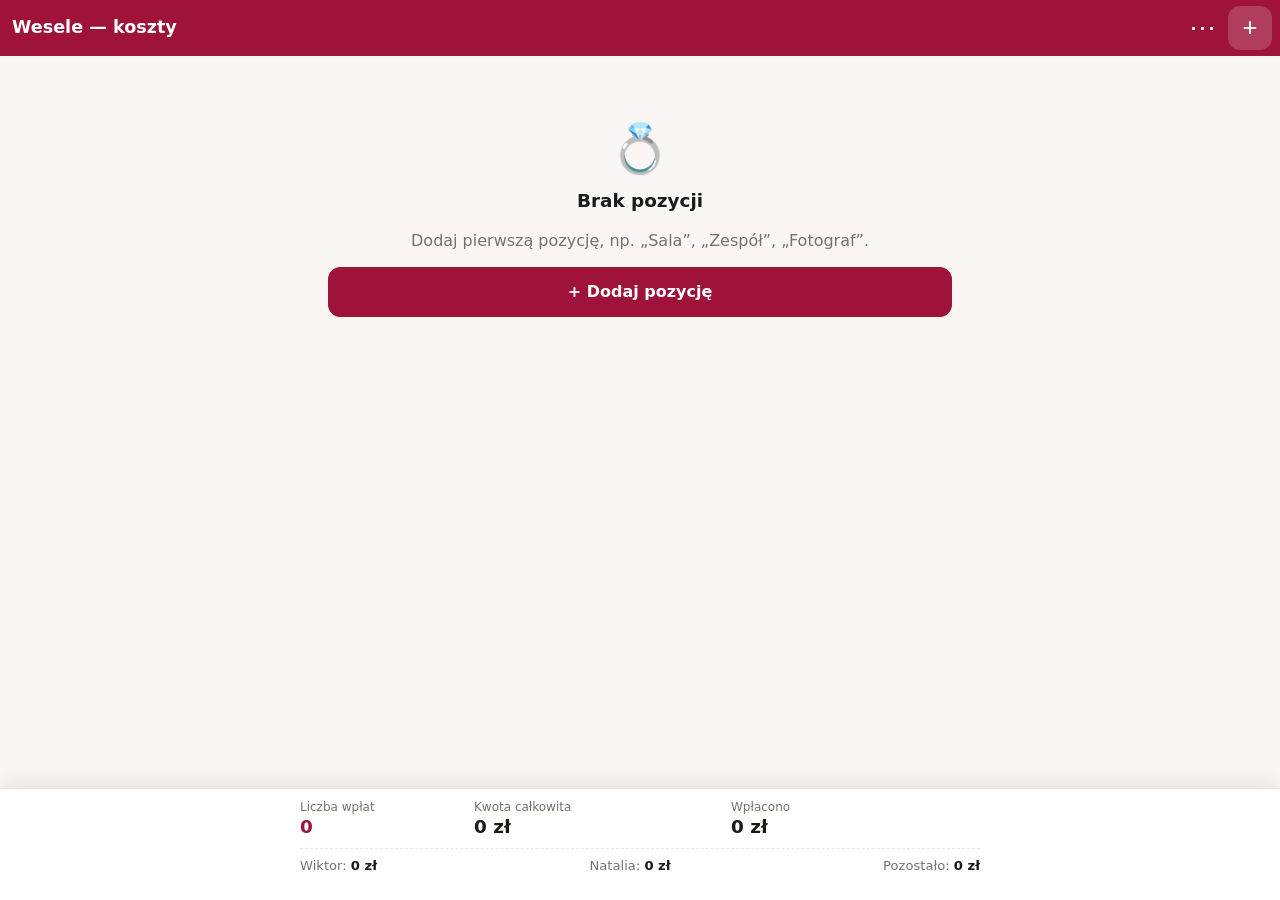
<file: wesele/index.html>
<!doctype html>
<html lang="pl">
<head>
  <meta charset="utf-8">
  <meta name="viewport" content="width=device-width, initial-scale=1, viewport-fit=cover">
  <meta name="theme-color" content="#9f1239">
  <meta name="apple-mobile-web-app-capable" content="yes">
  <meta name="mobile-web-app-capable" content="yes">
  <meta name="apple-mobile-web-app-status-bar-style" content="black-translucent">
  <meta name="apple-mobile-web-app-title" content="Wesele">
  <title>Wesele — koszty</title>
  <link rel="manifest" href="manifest.webmanifest">
  <link rel="icon" href="icons/icon.svg" type="image/svg+xml">
  <link rel="apple-touch-icon" href="icons/apple-touch-icon.png">
  <link rel="stylesheet" href="styles.css">
</head>
<body>
  <header class="topbar">
    <button class="icon-btn" id="backBtn" type="button" aria-label="Wstecz" hidden>&#8249;</button>
    <h1 id="pageTitle">Wesele — koszty</h1>
    <button class="icon-btn" id="menuBtn" type="button" aria-label="Kopia zapasowa">&#8943;</button>
    <button class="icon-btn add" id="addBtn" type="button" aria-label="Dodaj">+</button>
  </header>

  <main id="view" class="view"></main>

  <footer class="summary" id="summary" aria-label="Podsumowanie"></footer>

  <div id="modal" class="modal" hidden></div>
  <div id="toast" class="toast" role="status" aria-live="polite"></div>

  <script src="app.js"></script>
</body>
</html>
</file>
<file: wesele/styles.css>
:root {
  --bg: #faf6f4;
  --card: #ffffff;
  --text: #1c1917;
  --muted: #78716c;
  --line: #ece4df;
  --accent: #9f1239;
  --accent-ink: #ffffff;
  --accent-soft: #ffe4e6;
  --gold: #b45309;
  --ok: #15803d;
  --ok-soft: #dcfce7;
  --warn: #b45309;
  --danger: #dc2626;
  --wiktor: #1d4ed8;
  --wiktor-soft: #dbeafe;
  --natalia: #be185d;
  --natalia-soft: #fce7f3;
  --top: #9f1239;
  --top-ink: #ffffff;
  --radius: 16px;
  --sum-h: 112px;
  --safe-b: env(safe-area-inset-bottom, 0px);
  --safe-t: env(safe-area-inset-top, 0px);
}
@media (prefers-color-scheme: dark) {
  :root {
    --bg: #121012;
    --card: #1e1a1d;
    --text: #f5f5f4;
    --muted: #a8a29e;
    --line: #322b30;
    --accent: #e11d48;
    --accent-soft: #3f1020;
    --ok: #4ade80;
    --ok-soft: #0f2e1b;
    --warn: #fbbf24;
    --danger: #f87171;
    --wiktor: #93c5fd;
    --wiktor-soft: #172554;
    --natalia: #f9a8d4;
    --natalia-soft: #4a0d2b;
    --top: #4c0519;
  }
}

* { box-sizing: border-box; -webkit-tap-highlight-color: transparent; }
html, body { margin: 0; }
body {
  font-family: -apple-system, system-ui, "Segoe UI", Roboto, sans-serif;
  background: var(--bg);
  color: var(--text);
  font-size: 16px;
  line-height: 1.35;
  padding-top: calc(56px + var(--safe-t));
  padding-bottom: calc(var(--sum-h) + var(--safe-b) + 16px);
}
body.locked { overflow: hidden; }
h2 { margin: 0; font-size: 1.15rem; }
h3 { margin: 0; font-size: 1.05rem; }
.muted { color: var(--muted); }
.small { font-size: .85rem; }
.center { text-align: center; }
.ok { color: var(--ok); }
.warn { color: var(--warn); }

/* Górny pasek */
.topbar {
  position: fixed; inset: 0 0 auto 0; z-index: 10;
  display: flex; align-items: center; gap: 4px;
  padding: var(--safe-t) 8px 0;
  height: calc(56px + var(--safe-t));
  background: var(--top); color: var(--top-ink);
}
.topbar h1 {
  flex: 1; margin: 0 4px; font-size: 1.1rem; font-weight: 650;
  white-space: nowrap; overflow: hidden; text-overflow: ellipsis;
}
.icon-btn {
  width: 44px; height: 44px; border: 0; border-radius: 12px;
  background: transparent; color: inherit; font-size: 1.7rem; line-height: 1;
}
.icon-btn:active { background: rgba(255,255,255,.15); }
.icon-btn.add { background: rgba(255,255,255,.18); font-size: 1.6rem; }

.view { padding: 12px 12px 0; max-width: 680px; margin: 0 auto; }

/* Filtry */
.chips { display: flex; gap: 8px; margin-bottom: 12px; overflow-x: auto; }
.chip {
  border: 1px solid var(--line); background: var(--card); color: var(--text);
  border-radius: 999px; padding: 7px 14px; font: inherit; font-size: .9rem; white-space: nowrap;
}
.chip.on { background: var(--accent); border-color: var(--accent); color: var(--accent-ink); }

/* Karty */
.card {
  display: block; width: 100%; text-align: left; font: inherit; color: inherit;
  background: var(--card); border: 1px solid var(--line); border-radius: var(--radius);
  padding: 14px; margin-bottom: 12px;
}
button.card:active { transform: scale(.99); }
.card-head { display: flex; align-items: center; justify-content: space-between; gap: 8px; margin-bottom: 10px; }
.badge {
  flex-shrink: 0; font-size: .75rem; padding: 3px 8px; border-radius: 999px;
  background: var(--accent-soft); color: var(--accent);
}
.badge.ok { background: var(--ok-soft); color: var(--ok); }

.cols3 { display: grid; grid-template-columns: repeat(3, 1fr); gap: 8px; }
.cols3 > div { min-width: 0; }
.cols3 small, .sum-main small { display: block; font-size: .75rem; color: var(--muted); white-space: nowrap; }
.cols3 b { display: block; font-size: 1rem; white-space: nowrap; overflow: hidden; text-overflow: ellipsis; }
.cols3 em { display: block; font-style: normal; font-size: .75rem; }

.bar { height: 8px; border-radius: 999px; background: var(--line); overflow: hidden; margin: 12px 0 10px; }
.bar span { display: block; height: 100%; background: linear-gradient(90deg, var(--accent), #f43f5e); border-radius: 999px; }

.split { display: flex; flex-wrap: wrap; gap: 4px 14px; font-size: .88rem; color: var(--muted); }
.split b { color: var(--text); }
.split .warn b { color: var(--warn); }
.split .ok b { color: var(--ok); }
.note { white-space: pre-wrap; margin: 12px 0 0; padding: 10px; border-radius: 10px; background: var(--bg); font-size: .9rem; }

/* Przyciski */
.btn {
  display: block; width: 100%; margin-top: 12px; padding: 13px 16px;
  border: 1px solid var(--line); border-radius: 12px; background: var(--card); color: var(--text);
  font: inherit; font-weight: 600; text-align: center;
}
.btn.primary { background: var(--accent); border-color: var(--accent); color: var(--accent-ink); }
.btn.danger { color: var(--danger); margin-top: 24px; }
.btn:active { opacity: .8; }
.quick { display: grid; grid-template-columns: 1fr 1fr; gap: 10px; margin-bottom: 18px; }
.quick .btn { margin: 0; }
.quick .btn[data-pay="wiktor"] { background: var(--wiktor); border-color: var(--wiktor); }
.quick .btn[data-pay="natalia"] { background: var(--natalia); border-color: var(--natalia); }
@media (prefers-color-scheme: dark) { .quick .btn { color: #111; } }

/* Wpłaty */
.section-title { margin: 0 4px 8px; }
.payments { list-style: none; margin: 0; padding: 0; background: var(--card); border: 1px solid var(--line); border-radius: var(--radius); overflow: hidden; }
.payments li + li { border-top: 1px solid var(--line); }
.payments button {
  display: flex; align-items: center; gap: 12px; width: 100%; padding: 12px 14px;
  border: 0; background: transparent; color: inherit; font: inherit; text-align: left;
}
.payments button:active { background: var(--bg); }
.who { flex-shrink: 0; width: 72px; text-align: center; font-size: .8rem; font-weight: 600; padding: 4px 0; border-radius: 999px; }
.who.wiktor { background: var(--wiktor-soft); color: var(--wiktor); }
.who.natalia { background: var(--natalia-soft); color: var(--natalia); }
.pay-main { flex: 1; min-width: 0; }
.pay-main b { display: block; }
.pay-main small { display: block; color: var(--muted); white-space: nowrap; overflow: hidden; text-overflow: ellipsis; }
.chev { color: var(--muted); font-size: 1.4rem; }

/* Pusty stan */
.empty { text-align: center; padding: 48px 16px; }
.empty-ico { font-size: 3rem; }
.empty h2 { margin: 8px 0; }

/* Podsumowanie na dole */
.summary {
  position: fixed; inset: auto 0 0 0; z-index: 10;
  min-height: calc(var(--sum-h) + var(--safe-b));
  padding: 10px 14px calc(10px + var(--safe-b));
  background: var(--card); border-top: 1px solid var(--line);
  box-shadow: 0 -6px 20px rgba(0,0,0,.08);
}
.sum-main { display: grid; grid-template-columns: .8fr 1.2fr 1.2fr; gap: 8px; max-width: 680px; margin: 0 auto; }
.sum-main b { display: block; font-size: 1.15rem; white-space: nowrap; }
.sum-main > div:first-child b { color: var(--accent); }
.sum-sub {
  display: flex; flex-wrap: wrap; justify-content: space-between; gap: 2px 12px;
  max-width: 680px; margin: 8px auto 0; padding-top: 8px; border-top: 1px dashed var(--line);
  font-size: .82rem; color: var(--muted);
}
.sum-sub b { color: var(--text); }

/* Okno formularza */
.modal {
  position: fixed; inset: 0; z-index: 20; background: rgba(0,0,0,.45);
  display: flex; align-items: flex-end; justify-content: center;
}
.modal[hidden] { display: none; }
.sheet {
  width: 100%; max-width: 680px; max-height: 92vh; overflow-y: auto;
  background: var(--card); border-radius: 18px 18px 0 0;
  padding: 8px 16px calc(20px + var(--safe-b));
  animation: up .2s ease-out;
}
@keyframes up { from { transform: translateY(40px); opacity: 0; } }
.sheet-head { display: grid; grid-template-columns: 1fr auto 1fr; align-items: center; margin: 0 -4px 12px; }
.sheet-head h2 { font-size: 1.05rem; }
.sheet-head > :last-child { justify-self: end; }
.link { border: 0; background: none; color: var(--accent); font: inherit; padding: 10px 4px; justify-self: start; }
.link.strong { font-weight: 700; }

.field { display: block; margin-bottom: 14px; }
.field > span { display: block; font-size: .85rem; font-weight: 600; margin-bottom: 6px; }
.field input, .field textarea {
  width: 100%; padding: 12px; font: inherit; font-size: 16px; color: var(--text);
  background: var(--bg); border: 1px solid var(--line); border-radius: 12px;
  -webkit-appearance: none; appearance: none;
}
.field input[type="date"] { min-height: 46px; }
.field input:focus, .field textarea:focus { outline: 2px solid var(--accent); outline-offset: -1px; }
.field small { display: block; margin-top: 4px; }
.money { position: relative; }
.money input { padding-right: 40px; font-size: 1.15rem; font-weight: 600; }
.money i { position: absolute; right: 14px; top: 50%; transform: translateY(-50%); font-style: normal; color: var(--muted); }

.segmented { display: grid; grid-template-columns: 1fr 1fr; gap: 6px; padding: 4px; background: var(--bg); border-radius: 12px; border: 1px solid var(--line); }
.segmented input { position: absolute; opacity: 0; pointer-events: none; }
.segmented span { display: block; text-align: center; padding: 10px; border-radius: 9px; font-weight: 600; color: var(--muted); }
.segmented input[value="wiktor"]:checked + span { background: var(--wiktor); color: #fff; }
.segmented input[value="natalia"]:checked + span { background: var(--natalia); color: #fff; }
@media (prefers-color-scheme: dark) { .segmented input:checked + span { color: #111 !important; } }

/* Komunikat */
.toast {
  position: fixed; left: 50%; bottom: calc(var(--sum-h) + var(--safe-b) + 16px); z-index: 30;
  transform: translate(-50%, 20px); opacity: 0; pointer-events: none;
  background: #1c1917; color: #fff; padding: 10px 16px; border-radius: 999px; font-size: .9rem;
  transition: opacity .2s, transform .2s;
}
.toast.show { opacity: 1; transform: translate(-50%, 0); }

@media (max-width: 360px) {
  .sum-main b { font-size: 1rem; }
  .cols3 b { font-size: .9rem; }
}
</file>
